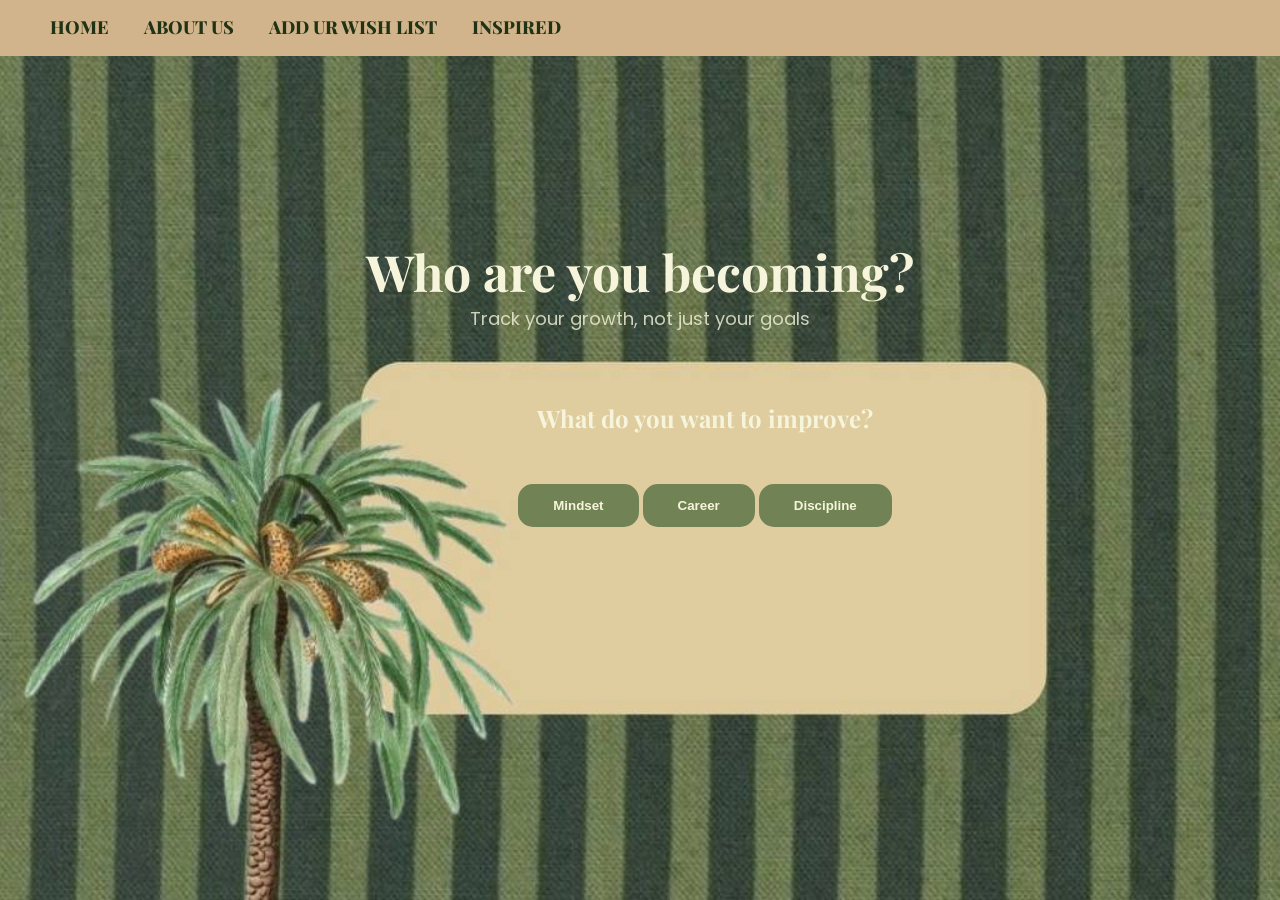
<file: growth.html>
<!DOCTYPE html>
<html lang="en">
<head>
    <meta charset="UTF-8">
    <meta name="viewport" content="width=device-width, initial-scale=1.0">
    <title>Growth Journey - Ghadir</title>
    <link href="https://fonts.googleapis.com/css2?family=Playfair+Display:wght@700;900&family=Poppins:wght@400;600&display=swap" rel="stylesheet">
    
    <style>
        /* 1. التصفير الموحد */
        * { box-sizing: border-box; margin: 0 !important; padding: 0 !important; }
        
        body, html {      
            height: 100%; width: 100%;
            overflow: hidden; 
            font-family: 'Poppins', sans-serif;
            background: url('n3.jpg') center/cover no-repeat;
        }

        /* 2. النفيقيشن بار الموحد */
        .navbar {
            background-color: #d2b48c !important; 
            padding: 15px 50px !important;
            display: flex;
            justify-content: flex-start !important; 
            align-items: center;
            position: fixed;
            top: 0; left: 0; width: 100%; 
            z-index: 10000;
        }
        .nav-links { display: flex; gap: 35px; list-style: none; }
        .nav-links a { 
            text-decoration: none; 
            color: #213315 !important;
            font-family: 'Playfair Display', serif !important;
            font-weight: 800; 
            font-size: 18px !important; 
            text-transform: uppercase;
            transition: 0.4s ease;
        }
        .nav-links a:hover { color: #f6f5dc !important; transform: scale(1.1); }

        .main-container {
            display: flex;
            flex-direction: column;
            align-items: center;
            justify-content: center;
            height: 100vh;
            padding-top: 80px; 
            text-align: center;
        }

        .header-section { 
            text-align: center;
            margin-bottom: 30px !important; 
            z-index: 10;
            animation: fadeInDown 1s ease-out;
        }
        .main-title {
            font-family: 'Playfair Display', serif;
            font-size: clamp(32px, 5vw, 50px);
            color: #f6f5dc; 
        }
        .sub-title { font-size: 18px; color: #f6f5dc; opacity: 0.8; }

        /* 4. منطقة التفاعل (بدون البوكس الشفاف) */
        .interactive-area {
            width: 550px; 
            min-height: 300px;
            display: block !important;
            position: relative !important;
            top: 40px; /* مكان الأسئلة */
            margin-left: 130px !important; 
        }

        .step-content {
            display: none;
            width: 100%;
        }

        .step-content.active { 
            display: flex; 
            flex-direction: column; 
            align-items: center; 
            animation: slideInRight 0.6s cubic-bezier(0.23, 1, 0.32, 1);
        }

        /* أزرار أكشن تفاعلية */
        .action-btn {
            background-color: #718355; 
            color: #f6f5dc;
            padding: 14px 35px !important;
            border-radius: 15px;
            border: none;
            font-weight: 600;
            cursor: pointer;
            transition: all 0.4s cubic-bezier(0.175, 0.885, 0.32, 1.275);
        }
        .action-btn:hover {
            background-color: #1a2612;
            transform: translateY(-5px) scale(1.08);
            box-shadow: 0 10px 20px rgba(0,0,0,0.2);
        }

        .question-capsule {
            color: #f6f5dc;
            margin-bottom: 50px !important;
            font-family: 'Playfair Display', serif;
            font-size: 24px; font-weight: 700;
        }

        .main-input {
            width: 85%; padding: 18px !important; border-radius: 12px; 
            border: 2px solid #718355 !important;
            background: white; font-size: 17px; outline: none;
            text-align: center;
        }

        /* 5. بوكس النتيجة (مرفوع للأعلى ومحسّن) */
        #step-5.active {
            margin-top: -100px !important; /* رفعت البوكس للأعلى */
        }

        .result-box {
            background: #f6f5dc;
            padding: 45px !important;
            border-radius: 25px;
            color: #1a2612;
            box-shadow: 0 15px 35px rgba(0,0,0,0.3);
            border-left: 10px solid #718355;
            max-width: 90%;
        }
        .result-box h2 { font-family: 'Playfair Display', serif; font-size: 28px; margin-bottom: 15px !important; }

        @keyframes slideInRight {
            from { opacity: 0; transform: translateX(30px); }
            to { opacity: 1; transform: translateX(0); }
        }
        @keyframes fadeInDown {
            from { opacity: 0; transform: translateY(-20px); }
            to { opacity: 1; transform: translateY(0); }
        }

        .btn-create {
            background-color: #1a2612 !important; color: #f6f5dc !important;
            padding: 15px 40px !important; border-radius: 50px; border: none;
            font-weight: 700; cursor: pointer; transition: 0.4s;
            margin-top: 25px !important;
        }
    </style>
</head>
<body>

    <nav class="navbar">
        <ul class="nav-links">
            <li><a href="index.html">Home</a></li>
            <li><a href="abt.html">About us</a></li>
            <li><a href="vibe.html">Add ur wish list</a></li>
            <li><a href="ins.html">Inspired</a></li>
        </ul>
    </nav>

    <div class="main-container">
        <div class="header-section">
            <h1 class="main-title">Who are you becoming?</h1>
            <p class="sub-title">Track your growth, not just your goals</p>
        </div>

        <div class="interactive-area">
            <div id="step-1" class="step-content active">
                <div class="question-capsule">What do you want to improve?</div>
                <div class="choices-row">
                    <button class="action-btn" onclick="nextStep(1, 2, 'focus', 'Mindset')">Mindset</button>
                    <button class="action-btn" onclick="nextStep(1, 2, 'focus', 'Career')">Career</button>
                    <button class="action-btn" onclick="nextStep(1, 2, 'focus', 'Discipline')">Discipline</button>
                </div>
            </div>

            <div id="step-2" class="step-content">
                <div class="question-capsule">Your biggest challenge?</div>
                <div class="choices-row">
                    <button class="action-btn" onclick="nextStep(2, 3, 'challenge', 'Time')">Time</button>
                    <button class="action-btn" onclick="nextStep(2, 3, 'challenge', 'Focus')">Focus</button>
                    <button class="action-btn" onclick="nextStep(2, 3, 'challenge', 'Consistency')">Consistency</button>
                </div>
            </div>

            <div id="step-3" class="step-content">
                <div class="question-capsule">One small habit to start?</div>
                <input type="text" id="habit-input" class="main-input" placeholder="e.g. Read 10 mins daily">
                <button class="btn-create" onclick="handleHabitInput()">Next Step ✨</button>
            </div>

            <div id="step-4" class="step-content">
                <div class="question-capsule">How do you want to feel?</div>
                <div class="choices-row">
                    <button class="action-btn" onclick="nextStep(4, 5, 'feeling', 'Confident')">Confident</button>
                    <button class="action-btn" onclick="nextStep(4, 5, 'feeling', 'Calm')">Calm</button>
                    <button class="action-btn" onclick="nextStep(4, 5, 'feeling', 'Proud')">Proud</button>
                </div>
            </div>

            <div id="step-5" class="step-content">
                <div class="result-box">
                    <h2>Your Evolving Story ✨</h2>
                    <p id="result-text"></p>
                    <button class="btn-create" onclick="location.reload()">Start Over</button>
                </div>
            </div>
        </div>
    </div>

    <script>
        var creativeAnswers = {};
        function nextStep(current, next, key, value) {
            if (key) creativeAnswers[key] = value;
            document.getElementById('step-' + current).style.display = 'none';
            const nextStepDiv = document.getElementById('step-' + next);
            nextStepDiv.style.display = 'flex';
            nextStepDiv.classList.add('active');
            if(next === 5) displayFinalResult();
        }
        function handleHabitInput() {
            var val = document.getElementById('habit-input').value;
            if(!val) return alert("Write your habit first!");
            nextStep(3, 4, 'habit', val);
        }
        function displayFinalResult() {
            const resultParagraph = document.getElementById('result-text');
            resultParagraph.innerHTML = "By focusing on <b>" + creativeAnswers.focus + "</b>, you are turning your challenge of <b>" + creativeAnswers.challenge + "</b> into strength. Your commitment to <b>\"" + creativeAnswers.habit + "\"</b> will lead you to feel <b>" + creativeAnswers.feeling + "</b>.";
        }
    </script>
</body>
</html>
</file>
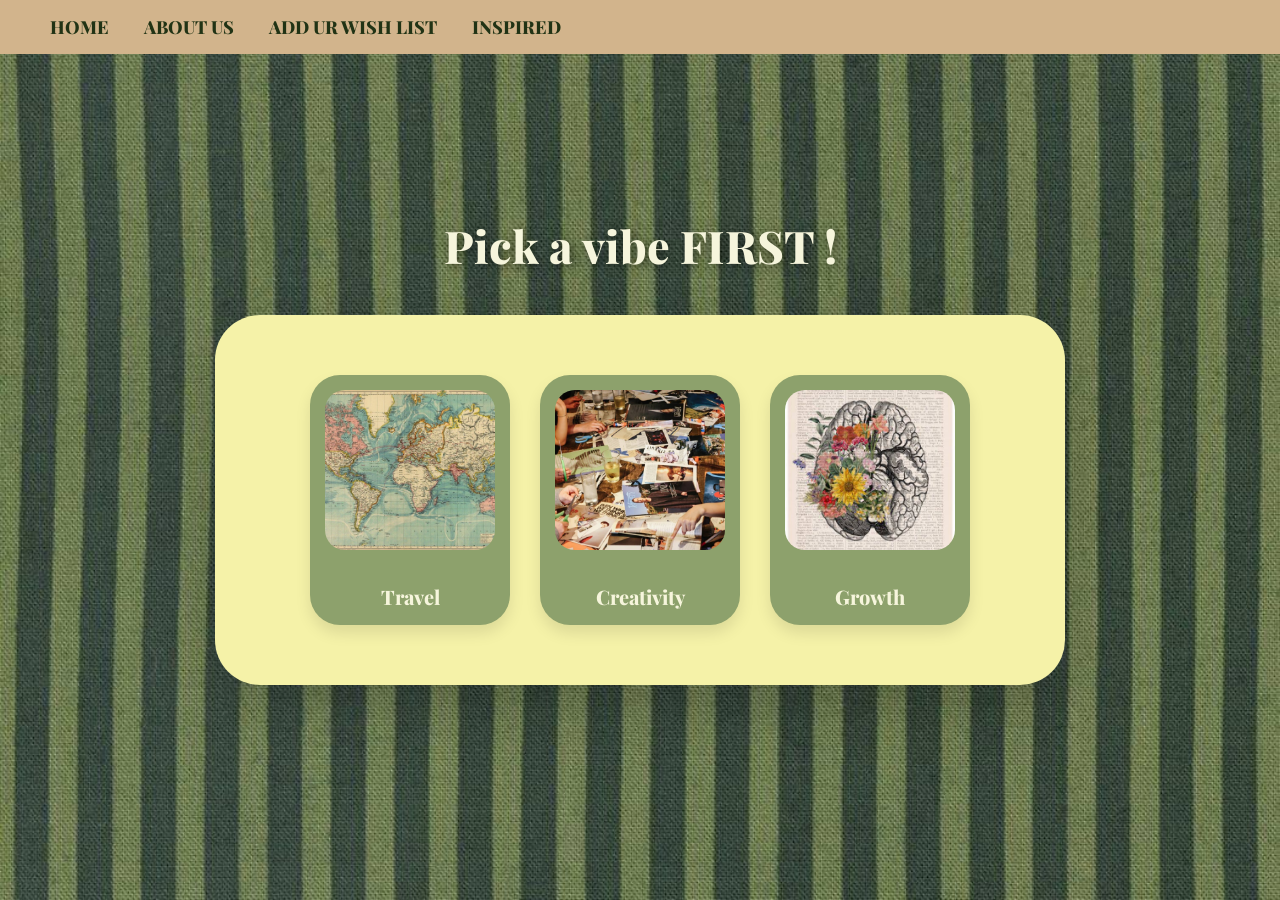
<file: vibe.html>
<!DOCTYPE html>
<html lang="ar">
<head>
    <meta charset="UTF-8">
    <meta name="viewport" content="width=device-width, initial-scale=1.0">
    <title>Pick a Vibe - Detailed</title>
    <link href="https://fonts.googleapis.com/css2?family=Playfair+Display:wght@800&family=Roboto:wght@700;900&display=swap" rel="stylesheet">
    
    <style>
        /* 1. التصفير الشامل لضمان عدم وجود فواصل */
        * { 
            box-sizing: border-box; 
            margin: 0 !important; 
            padding: 0 !important; 
        }
        
        body, html { 
            height: 100%; 
            font-family: 'Roboto', sans-serif; 
            overflow: hidden; 
        }

        /* 2. النفيقيشن بار المعتمد (يسار + أخضر زيتي) */
        .navbar {
            background-color: #d2b48c !important; /* البيج الرملي */
            padding: 15px 50px !important;
            display: flex;
            justify-content: flex-start !important; /* الروابط يسار */
            align-items: center;
            position: fixed;
            top: 0;
            left: 0;
            width: 100%;
            z-index: 10000;
            border: none !important;
            box-shadow: none !important;
        }

        .nav-links {
            display: flex;
            gap: 35px;
            list-style: none;
        }
.nav-links a {  
    text-decoration: none;
    color: #213315 !important;
    font-family: 'Playfair Display', serif !important; /* الخط المطلوب */
    font-weight: 800 !important;
    font-size: 18px !important;
    text-transform: uppercase;
    transition: 0.3s ease;
}

        .nav-links a:hover {
            color: #f6f5dc !important; /* يقلب بيج فاتح */
            border: none !important;
        }

        /* 3. حاوية المحتوى والخلفية */
        .vibe-container {
            height: 100vh;
            width: 100%;
            background-image: url('backg.jpg'); 
            background-size: cover;
            background-position: center;
            display: flex;
            flex-direction: column;
            justify-content: center;
            align-items: center;
            padding-top: 80px;
        }

        /* 4. العنوان */
        .vibe-title {
            font-family: 'Playfair Display', serif;
            color: #f6f5dc;
            font-size: 45px;
            font-weight: 800;
            margin-bottom: 40px !important;
            text-shadow: 2px 2px 10px rgba(0,0,0,0.5);
        }

        /* 5. البورد البيج (الكارد) */
        .vibe-board {
            background-color: #f5f2a8;
            border-radius: 45px;
            width: 90%;
            max-width: 850px;
            padding: 60px 40px !important; /* رجعنا المسافات داخل البورد */
            box-shadow: 0 20px 50px rgba(0,0,0,0.2);
        }

        .vibe-grid { 
            display: flex; 
            justify-content: center; 
            gap: 30px; 
            flex-wrap: wrap; 
        }

        /* 6. الكروت الخضراء الصغيرة */
        .vibe-card-green {
            width: 200px; 
            height: 250px; 
            background-color: #8da16c; 
            border-radius: 30px;
            display: flex; 
            flex-direction: column; 
            align-items: center; 
            padding: 15px !important;
            cursor: pointer;
            transition: all 0.3s ease;
            box-shadow: 0 8px 15px rgba(0,0,0,0.1);
        }

        .vibe-card-green:hover { 
            transform: translateY(-10px);
            background-color: #718355; 
        }

        .image-holder {
            width: 100%;
            height: 160px; 
            background-color: rgba(255,255,255,0.2); 
            border-radius: 20px;
            overflow: hidden;
            margin-bottom: 15px !important;
        }

        .image-holder img { 
            width: 100%; 
            height: 100%; 
            object-fit: cover; 
        }

        .vibe-card-green p {
            font-family: 'Playfair Display', serif; /* توحيد الخط */
            color: #f6f5dc; 
            font-size: 20px; 
            font-weight: 800;
            margin-top: auto !important;
            text-align: center;
        }
    </style>
</head>
<body>


    <nav class="navbar">
        <ul class="nav-links">
            <li><a href="index.html">Home</a></li>
            <li><a href="abt.html">About us</a></li>
            <li><a href="vibe.html">Add ur wish list</a></li>
            <li><a href="ins.html">Inspired</a></li>
        </ul>
    </nav>

<div class="vibe-container">
    <h1 class="vibe-title">Pick a vibe FIRST !</h1>

    <div class="vibe-board">
        <div class="vibe-grid">
            
            <div class="vibe-card-green" onclick="window.location.href='travle.html'">
                <div class="image-holder">
                    <img src="travle.jpg" alt="Travel">
                </div>
                <p>Travel</p>
            </div>

            <div class="vibe-card-green" onclick="window.location.href='creativity.html'">
                <div class="image-holder">
                    <img src="creativity.jpg" alt="Creativity">
                </div>
                <p>Creativity</p>
            </div>

            <div class="vibe-card-green" onclick="window.location.href='growth.html'">
                <div class="image-holder">
                    <img src="growth.jpg" alt="Growth">
                </div>
                <p>Growth</p>
            </div>

        </div>
    </div>
</div>

</body>
</html>
</file>
